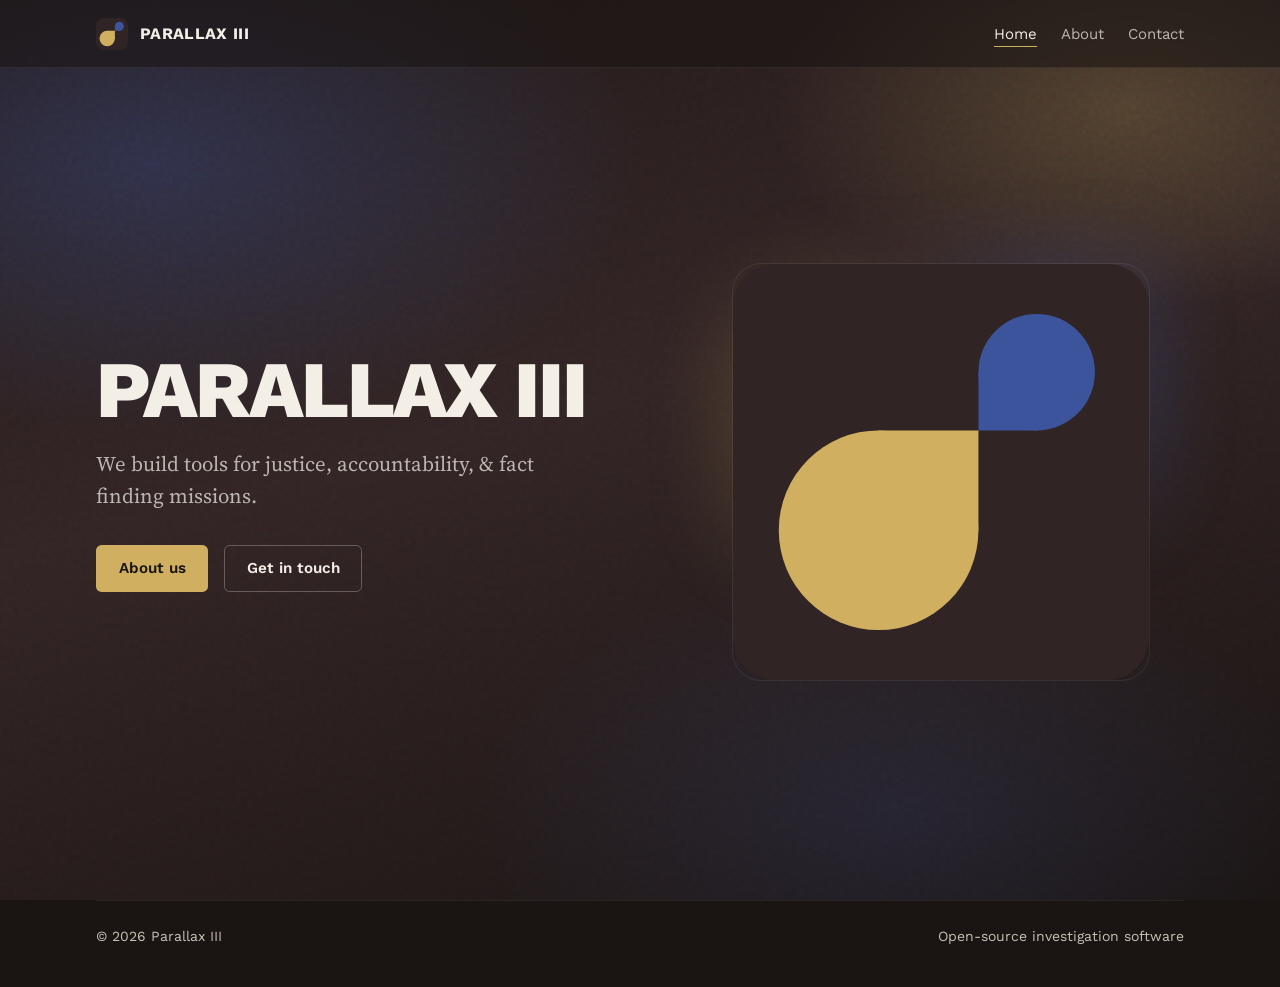
<file: index.html>
<!DOCTYPE html>
<html lang="en">
<head>
  <meta charset="utf-8">
  <meta name="viewport" content="width=device-width, initial-scale=1">
  <title>Parallax III</title>
  <meta name="description" content="Parallax III builds Chronicle — a unified workspace for open-source information collection, analysis, and reporting.">
  <link rel="icon" href="assets/logo.svg" type="image/svg+xml">
  <link rel="stylesheet" href="css/styles.css">
</head>
<body>
  <div class="site-bg" aria-hidden="true"></div>

  <header class="site-header">
    <div class="site-header__inner">
      <a class="brand-mark" href="index.html">
        <img src="assets/logo.svg" alt="">
        <span>PARALLAX III</span>
      </a>
      <nav aria-label="Primary">
        <ul class="nav-links">
          <li><a href="index.html" aria-current="page">Home</a></li>
          <li><a href="about.html">About</a></li>
          <li><a href="contact.html">Contact</a></li>
        </ul>
      </nav>
    </div>
  </header>

  <main>
    <section class="hero">
      <div class="hero__copy">
        <h1 class="hero__brand">PARALLAX III</h1>
        <p class="hero__lead">We build tools for justice, accountability, & fact finding missions.</p>
        <div class="hero__actions">
          <a class="btn btn--primary" href="about.html">About us</a>
          <a class="btn btn--ghost" href="contact.html">Get in touch</a>
        </div>
      </div>
      <div class="hero__visual">
        <img src="assets/logo.svg" alt="Parallax III mark">
      </div>
    </section>
  </main>

  <footer class="site-footer">
    <span>© <span id="year"></span> Parallax III</span>
    <span>Open-source investigation software</span>
  </footer>

  <script>
    document.getElementById("year").textContent = new Date().getFullYear();
  </script>
</body>
</html>
</file>
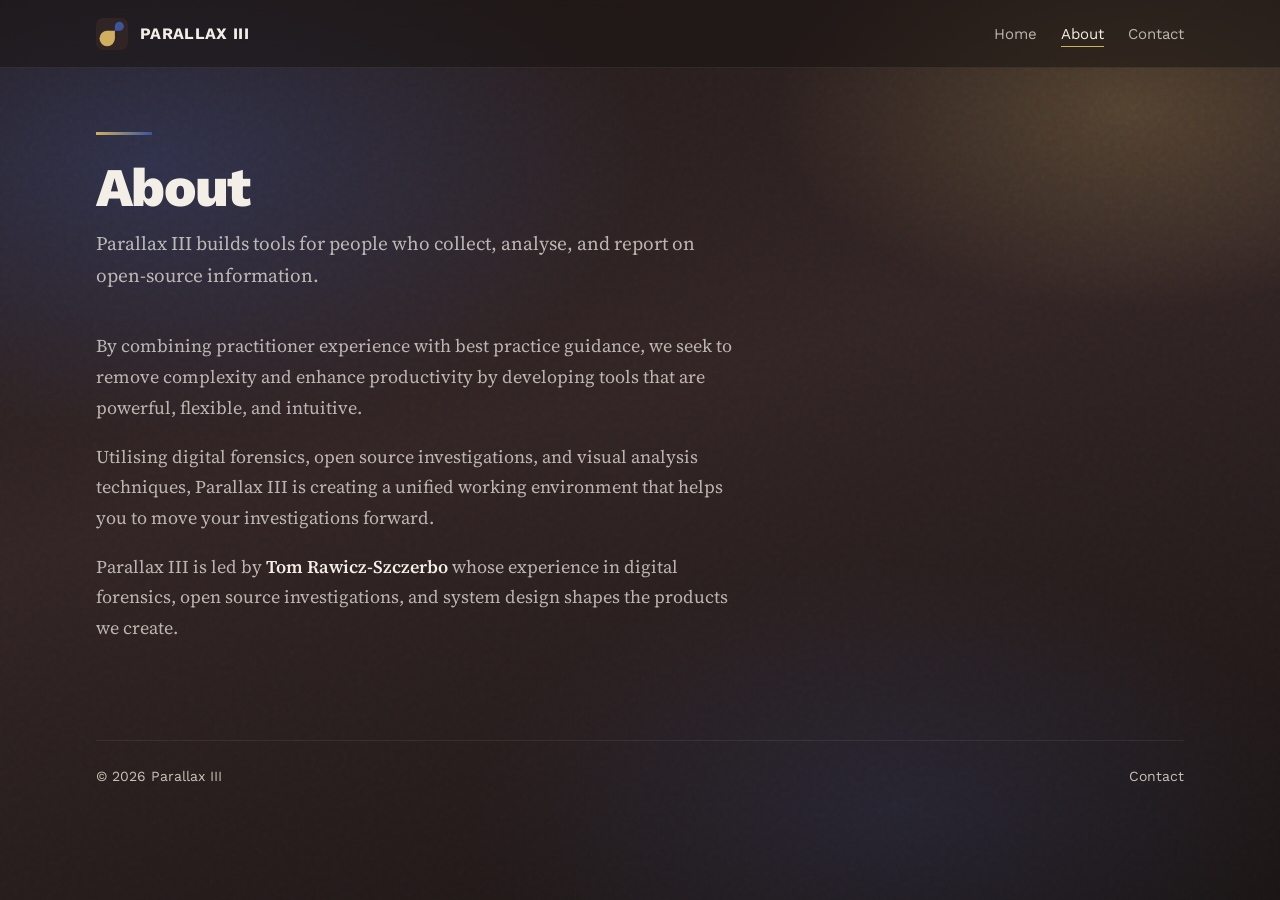
<file: about.html>
<!DOCTYPE html>
<html lang="en">
<head>
  <meta charset="utf-8">
  <meta name="viewport" content="width=device-width, initial-scale=1">
  <title>About — Parallax III</title>
  <meta name="description" content="Parallax III builds Chronicle for investigators, journalists, and accountability organisations working with open-source information.">
  <link rel="icon" href="assets/logo.svg" type="image/svg+xml">
  <link rel="stylesheet" href="css/styles.css">
</head>
<body>
  <div class="site-bg" aria-hidden="true"></div>

  <header class="site-header">
    <div class="site-header__inner">
      <a class="brand-mark" href="index.html">
        <img src="assets/logo.svg" alt="">
        <span>PARALLAX III</span>
      </a>
      <nav aria-label="Primary">
        <ul class="nav-links">
          <li><a href="index.html">Home</a></li>
          <li><a href="about.html" aria-current="page">About</a></li>
          <li><a href="contact.html">Contact</a></li>
        </ul>
      </nav>
    </div>
  </header>

  <main>
    <article class="page">
      <hr class="accent-rule">
      <h1 class="page-title">About</h1>
      <p class="page-intro">Parallax III builds tools for people who collect, analyse, and report on open-source information.</p>

      <div class="prose">
        <p>  By combining practitioner experience with best practice guidance, we seek to remove complexity and enhance productivity by developing tools that are powerful, flexible, and intuitive. 
        </p>
        <p>
          Utilising digital forensics, open source investigations, and visual analysis techniques, Parallax III is  creating a unified working environment that helps you to move your investigations forward. 
        </p>
        <p>
        Parallax III is led by <strong>Tom Rawicz-Szczerbo</strong> whose experience in digital forensics, open source investigations, and system design shapes the products we create. 
        </p>
      </div>
    </article>
  </main>

  <footer class="site-footer">
    <span>© <span id="year"></span> Parallax III</span>
    <a href="contact.html">Contact</a>
  </footer>

  <script>
    document.getElementById("year").textContent = new Date().getFullYear();
  </script>
</body>
</html>
</file>
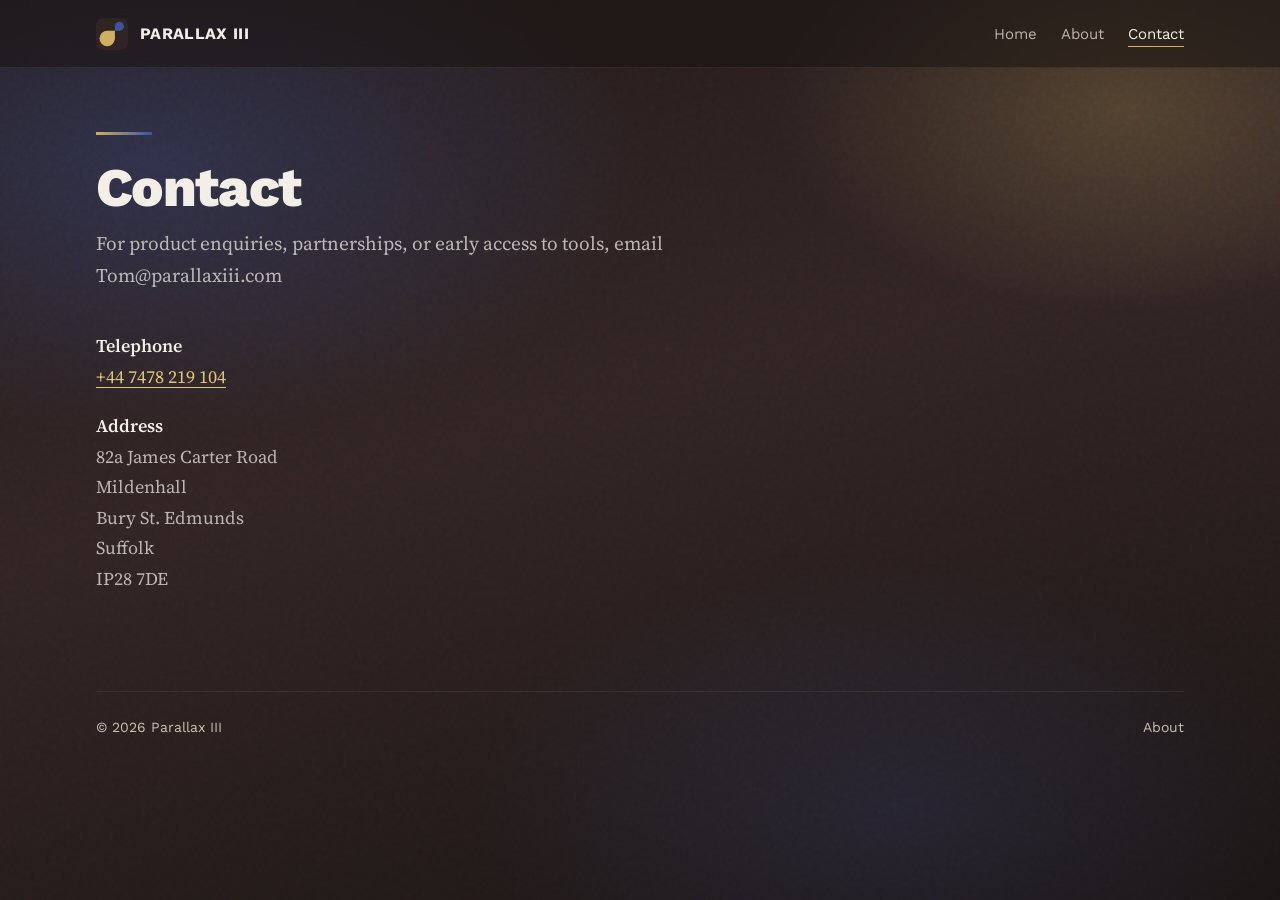
<file: contact.html>
<!DOCTYPE html>
<html lang="en">
<head>
  <meta charset="utf-8">
  <meta name="viewport" content="width=device-width, initial-scale=1">
  <title>Contact — Parallax III</title>
  <meta name="description" content="Contact Parallax III about Chronicle and open-source investigation software.">
  <link rel="icon" href="assets/logo.svg" type="image/svg+xml">
  <link rel="stylesheet" href="css/styles.css">
</head>
<body>
  <div class="site-bg" aria-hidden="true"></div>

  <header class="site-header">
    <div class="site-header__inner">
      <a class="brand-mark" href="index.html">
        <img src="assets/logo.svg" alt="">
        <span>PARALLAX III</span>
      </a>
      <nav aria-label="Primary">
        <ul class="nav-links">
          <li><a href="index.html">Home</a></li>
          <li><a href="about.html">About</a></li>
          <li><a href="contact.html" aria-current="page">Contact</a></li>
        </ul>
      </nav>
    </div>
  </header>

  <main>
    <article class="page">
      <hr class="accent-rule">
      <h1 class="page-title">Contact</h1>
      <p class="page-intro">For product enquiries, partnerships, or early access to tools, email Tom@parallaxiii.com</p>

      <div class="prose contact-block">
        <p>
          <strong>Telephone</strong><br>
          <a href="tel:+447478219104">+44 7478 219 104</a>
        </p>
        <p>
          <strong>Address</strong><br>
          82a James Carter Road<br>
          Mildenhall<br>
          Bury St. Edmunds<br>
          Suffolk<br>
          IP28 7DE
        </p>
      </div>
    </article>
  </main>

  <footer class="site-footer">
    <span>© <span id="year"></span> Parallax III</span>
    <a href="about.html">About</a>
  </footer>

  <script>
    document.getElementById("year").textContent = new Date().getFullYear();
  </script>
</body>
</html>
</file>
<file: css/styles.css>
@font-face {
  font-family: "Work Sans";
  src: url("../assets/fonts/WorkSans-Variable.ttf") format("truetype");
  font-weight: 100 900;
  font-style: normal;
  font-display: swap;
}

@font-face {
  font-family: "Work Sans";
  src: url("../assets/fonts/WorkSans-Italic-Variable.ttf") format("truetype");
  font-weight: 100 900;
  font-style: italic;
  font-display: swap;
}

@font-face {
  font-family: "Source Serif 4";
  src: url("../assets/fonts/SourceSerif4-Variable.ttf") format("truetype");
  font-weight: 200 900;
  font-style: normal;
  font-display: swap;
}

@font-face {
  font-family: "Source Serif 4";
  src: url("../assets/fonts/SourceSerif4-Italic-Variable.ttf") format("truetype");
  font-weight: 200 900;
  font-style: italic;
  font-display: swap;
}

@font-face {
  font-family: "Zilla Slab";
  src: url("../assets/fonts/ZillaSlab-Regular.ttf") format("truetype");
  font-weight: 400;
  font-style: normal;
  font-display: swap;
}

@font-face {
  font-family: "Zilla Slab";
  src: url("../assets/fonts/ZillaSlab-Medium.ttf") format("truetype");
  font-weight: 500;
  font-style: normal;
  font-display: swap;
}

@font-face {
  font-family: "Zilla Slab";
  src: url("../assets/fonts/ZillaSlab-SemiBold.ttf") format("truetype");
  font-weight: 600;
  font-style: normal;
  font-display: swap;
}

:root {
  --ink: #1a1413;
  --surface: #312424;
  --surface-soft: #3d302e;
  --gold: #d0b060;
  --gold-bright: #e0c478;
  --blue: #3c549c;
  --blue-soft: #5a6eb0;
  --paper: #f3eee6;
  --paper-muted: #c9c0b4;
  --text: #f3eee6;
  --text-muted: rgba(243, 238, 230, 0.72);
  --font-display: "Work Sans", sans-serif;
  --font-body: "Work Sans", sans-serif;
  --font-read: "Source Serif 4", serif;
  --font-ref: "Zilla Slab", serif;
  --max: 68rem;
  --nav-h: 4.25rem;
}

*,
*::before,
*::after {
  box-sizing: border-box;
}

html {
  scroll-behavior: smooth;
}

body {
  margin: 0;
  min-height: 100vh;
  font-family: var(--font-body);
  font-size: 1.0625rem;
  line-height: 1.6;
  color: var(--text);
  background: var(--ink);
  -webkit-font-smoothing: antialiased;
}

img {
  max-width: 100%;
  display: block;
}

a {
  color: inherit;
  text-decoration: none;
}

/* Atmosphere */
.site-bg {
  position: fixed;
  inset: 0;
  z-index: -1;
  background:
    radial-gradient(ellipse 70% 55% at 12% 18%, rgba(60, 84, 156, 0.35), transparent 55%),
    radial-gradient(ellipse 55% 45% at 88% 12%, rgba(208, 176, 96, 0.22), transparent 50%),
    radial-gradient(ellipse 60% 50% at 70% 90%, rgba(60, 84, 156, 0.18), transparent 55%),
    linear-gradient(165deg, #231a19 0%, var(--surface) 45%, #1a1413 100%);
}

.site-bg::after {
  content: "";
  position: absolute;
  inset: 0;
  opacity: 0.35;
  background-image: url("data:image/svg+xml,%3Csvg viewBox='0 0 200 200' xmlns='http://www.w3.org/2000/svg'%3E%3Cfilter id='n'%3E%3CfeTurbulence type='fractalNoise' baseFrequency='0.85' numOctaves='4' stitchTiles='stitch'/%3E%3C/filter%3E%3Crect width='100%25' height='100%25' filter='url(%23n)' opacity='0.55'/%3E%3C/svg%3E");
  pointer-events: none;
  mix-blend-mode: overlay;
}

/* Nav */
.site-header {
  position: sticky;
  top: 0;
  z-index: 20;
  height: var(--nav-h);
  display: flex;
  align-items: center;
  backdrop-filter: blur(14px);
  background: rgba(26, 20, 19, 0.55);
  border-bottom: 1px solid rgba(243, 238, 230, 0.08);
}

.site-header__inner {
  width: min(100% - 2.5rem, var(--max));
  margin-inline: auto;
  display: flex;
  align-items: center;
  justify-content: space-between;
  gap: 1.5rem;
}

.brand-mark {
  display: inline-flex;
  align-items: center;
  gap: 0.75rem;
  font-family: var(--font-display);
  font-weight: 700;
  font-size: 1rem;
  letter-spacing: 0.02em;
}

.brand-mark img {
  width: 2rem;
  height: 2rem;
  border-radius: 0.45rem;
}

.nav-links {
  display: flex;
  gap: 0.25rem 1.5rem;
  list-style: none;
  margin: 0;
  padding: 0;
  font-size: 0.9375rem;
}

.nav-links a {
  position: relative;
  color: var(--text-muted);
  transition: color 0.25s ease;
}

.nav-links a::after {
  content: "";
  position: absolute;
  left: 0;
  bottom: -0.3rem;
  width: 100%;
  height: 1px;
  background: var(--gold);
  transform: scaleX(0);
  transform-origin: left;
  transition: transform 0.3s ease;
}

.nav-links a:hover,
.nav-links a[aria-current="page"] {
  color: var(--text);
}

.nav-links a:hover::after,
.nav-links a[aria-current="page"]::after {
  transform: scaleX(1);
}

/* Layout */
main {
  width: min(100% - 2.5rem, var(--max));
  margin-inline: auto;
}

.page {
  padding-block: 4rem 6rem;
  animation: rise 0.7s ease both;
}

@keyframes rise {
  from {
    opacity: 0;
    transform: translateY(0.85rem);
  }
  to {
    opacity: 1;
    transform: none;
  }
}

/* Home hero — one composition */
.hero {
  min-height: calc(100vh - var(--nav-h));
  display: grid;
  align-items: center;
  gap: 3rem;
  padding-block: 2.5rem 4rem;
  animation: rise 0.85s ease both;
}

@media (min-width: 860px) {
  .hero {
    grid-template-columns: 1.05fr 0.95fr;
    gap: 4rem;
  }
}

.hero__copy {
  max-width: 34rem;
}

.hero__brand {
  margin: 0 0 1.25rem;
  font-family: var(--font-display);
  font-weight: 800;
  font-size: clamp(2.75rem, 7vw, 5rem);
  line-height: 0.95;
  letter-spacing: -0.03em;
}

.hero__brand span {
  display: block;
  color: var(--gold);
}

.hero__lead {
  margin: 0 0 2rem;
  font-family: var(--font-read);
  font-size: clamp(1.1rem, 2.2vw, 1.3rem);
  line-height: 1.55;
  color: var(--text-muted);
  max-width: 28rem;
}

.hero__actions {
  display: flex;
  flex-wrap: wrap;
  gap: 0.85rem 1rem;
}

.btn {
  display: inline-flex;
  align-items: center;
  justify-content: center;
  min-height: 2.85rem;
  padding: 0.65rem 1.35rem;
  font-family: var(--font-body);
  font-size: 0.95rem;
  font-weight: 600;
  border-radius: 0.35rem;
  border: 1px solid transparent;
  transition: transform 0.2s ease, background 0.2s ease, border-color 0.2s ease, color 0.2s ease;
}

.btn:hover {
  transform: translateY(-1px);
}

.btn--primary {
  background: var(--gold);
  color: var(--ink);
}

.btn--primary:hover {
  background: var(--gold-bright);
}

.btn--ghost {
  border-color: rgba(243, 238, 230, 0.28);
  color: var(--text);
  background: transparent;
}

.btn--ghost:hover {
  border-color: var(--gold);
  color: var(--gold-bright);
}

.hero__visual {
  justify-self: center;
  width: min(100%, 26rem);
  aspect-ratio: 1;
  position: relative;
}

.hero__visual img {
  width: 100%;
  height: 100%;
  object-fit: cover;
  border-radius: 1.75rem;
  box-shadow: 0 0 0 1px rgba(243, 238, 230, 0.08);
  animation: drift 8s ease-in-out infinite;
}

.hero__visual::before {
  content: "";
  position: absolute;
  inset: -8%;
  border-radius: 2.25rem;
  background:
    radial-gradient(circle at 30% 40%, rgba(208, 176, 96, 0.28), transparent 45%),
    radial-gradient(circle at 75% 30%, rgba(60, 84, 156, 0.35), transparent 40%);
  filter: blur(28px);
  z-index: -1;
  animation: pulse 7s ease-in-out infinite;
}

@keyframes drift {
  0%,
  100% {
    transform: translateY(0);
  }
  50% {
    transform: translateY(-0.6rem);
  }
}

@keyframes pulse {
  0%,
  100% {
    opacity: 0.7;
    transform: scale(1);
  }
  50% {
    opacity: 1;
    transform: scale(1.04);
  }
}

/* Inner pages */
.page-title {
  margin: 0 0 0.75rem;
  font-family: var(--font-display);
  font-weight: 800;
  font-size: clamp(2.2rem, 5vw, 3.4rem);
  letter-spacing: -0.03em;
  line-height: 1.05;
}

.page-intro {
  margin: 0 0 2.5rem;
  max-width: 38rem;
  color: var(--text-muted);
  font-family: var(--font-read);
  font-size: 1.2rem;
  line-height: 1.65;
}

.prose {
  max-width: 40rem;
  font-family: var(--font-read);
  font-size: 1.125rem;
  line-height: 1.7;
}

.prose p {
  margin: 0 0 1.15rem;
  color: var(--text-muted);
}

.prose p:last-child {
  margin-bottom: 0;
}

.prose strong {
  color: var(--text);
  font-weight: 600;
}

.accent-rule {
  width: 3.5rem;
  height: 3px;
  margin: 0 0 1.5rem;
  background: linear-gradient(90deg, var(--gold), var(--blue));
  border: 0;
}

.contact-block {
  margin-top: 2rem;
}

.contact-block a {
  color: var(--gold-bright);
  text-decoration: underline;
  text-underline-offset: 0.2em;
  transition: color 0.2s ease;
}

.contact-block a:hover {
  color: var(--paper);
}

.contact-meta {
  margin-top: 2.5rem;
  padding-top: 1.5rem;
  border-top: 1px solid rgba(243, 238, 230, 0.12);
  color: var(--paper-muted);
  font-size: 0.95rem;
}

.site-footer {
  width: min(100% - 2.5rem, var(--max));
  margin-inline: auto;
  padding: 1.5rem 0 2.5rem;
  border-top: 1px solid rgba(243, 238, 230, 0.08);
  color: var(--paper-muted);
  font-size: 0.875rem;
  display: flex;
  flex-wrap: wrap;
  justify-content: space-between;
  gap: 0.75rem;
}

@media (max-width: 640px) {
  .nav-links {
    gap: 0.9rem;
    font-size: 0.875rem;
  }

  .brand-mark span {
    display: none;
  }
}
</file>
